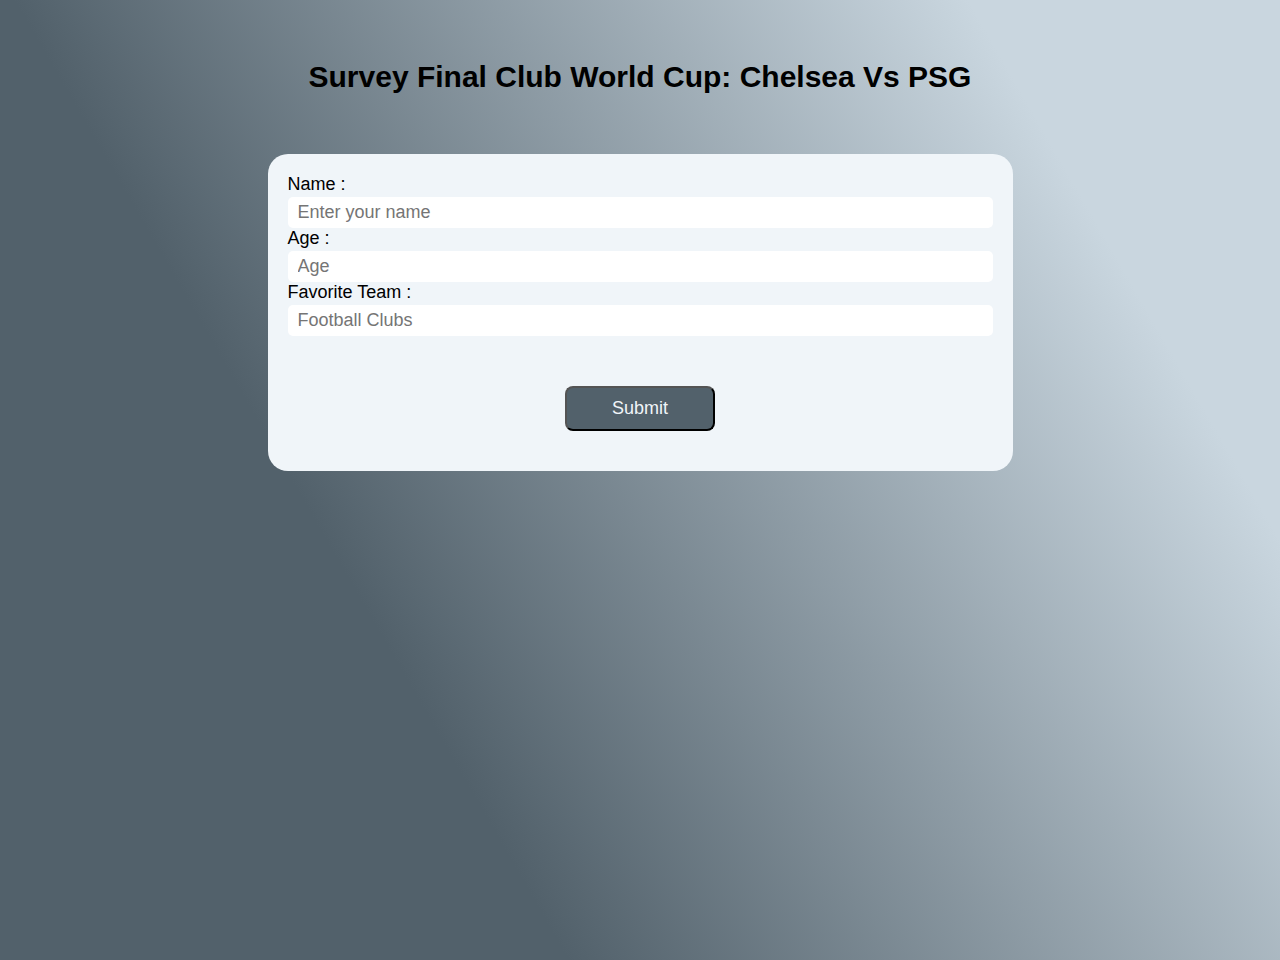
<file: index.html>
<!DOCTYPE html>
<html lang="en">

<head>
    <meta charset="UTF-8">
    <meta name="viewport" content="width=device-width, initial-scale=1.0">
    <title>Survey Form</title>
    <link rel="stylesheet" href="style.css">
</head>

<body>
    <h1>Survey Final Club World Cup: Chelsea Vs PSG</h1>
    <div class="container">
        <form id="survey-form">
            <div class="identitas">
                <label for="nama">Name : </label><input type="text" id="nama" placeholder="Enter your name" required>
                <label for="number">Age : </label><input type="number" id="number" placeholder="Age" min="0" max="100" required>
                <label for="klub">Favorite Team : </label><input type="text" id="klub" placeholder="Football Clubs" required>
               
                <button type='submit' id='submit'>Submit</button>
            </div>
            
        </form>
    </div>

    <script src="data.js"></script>
</body>

</html>
</file>
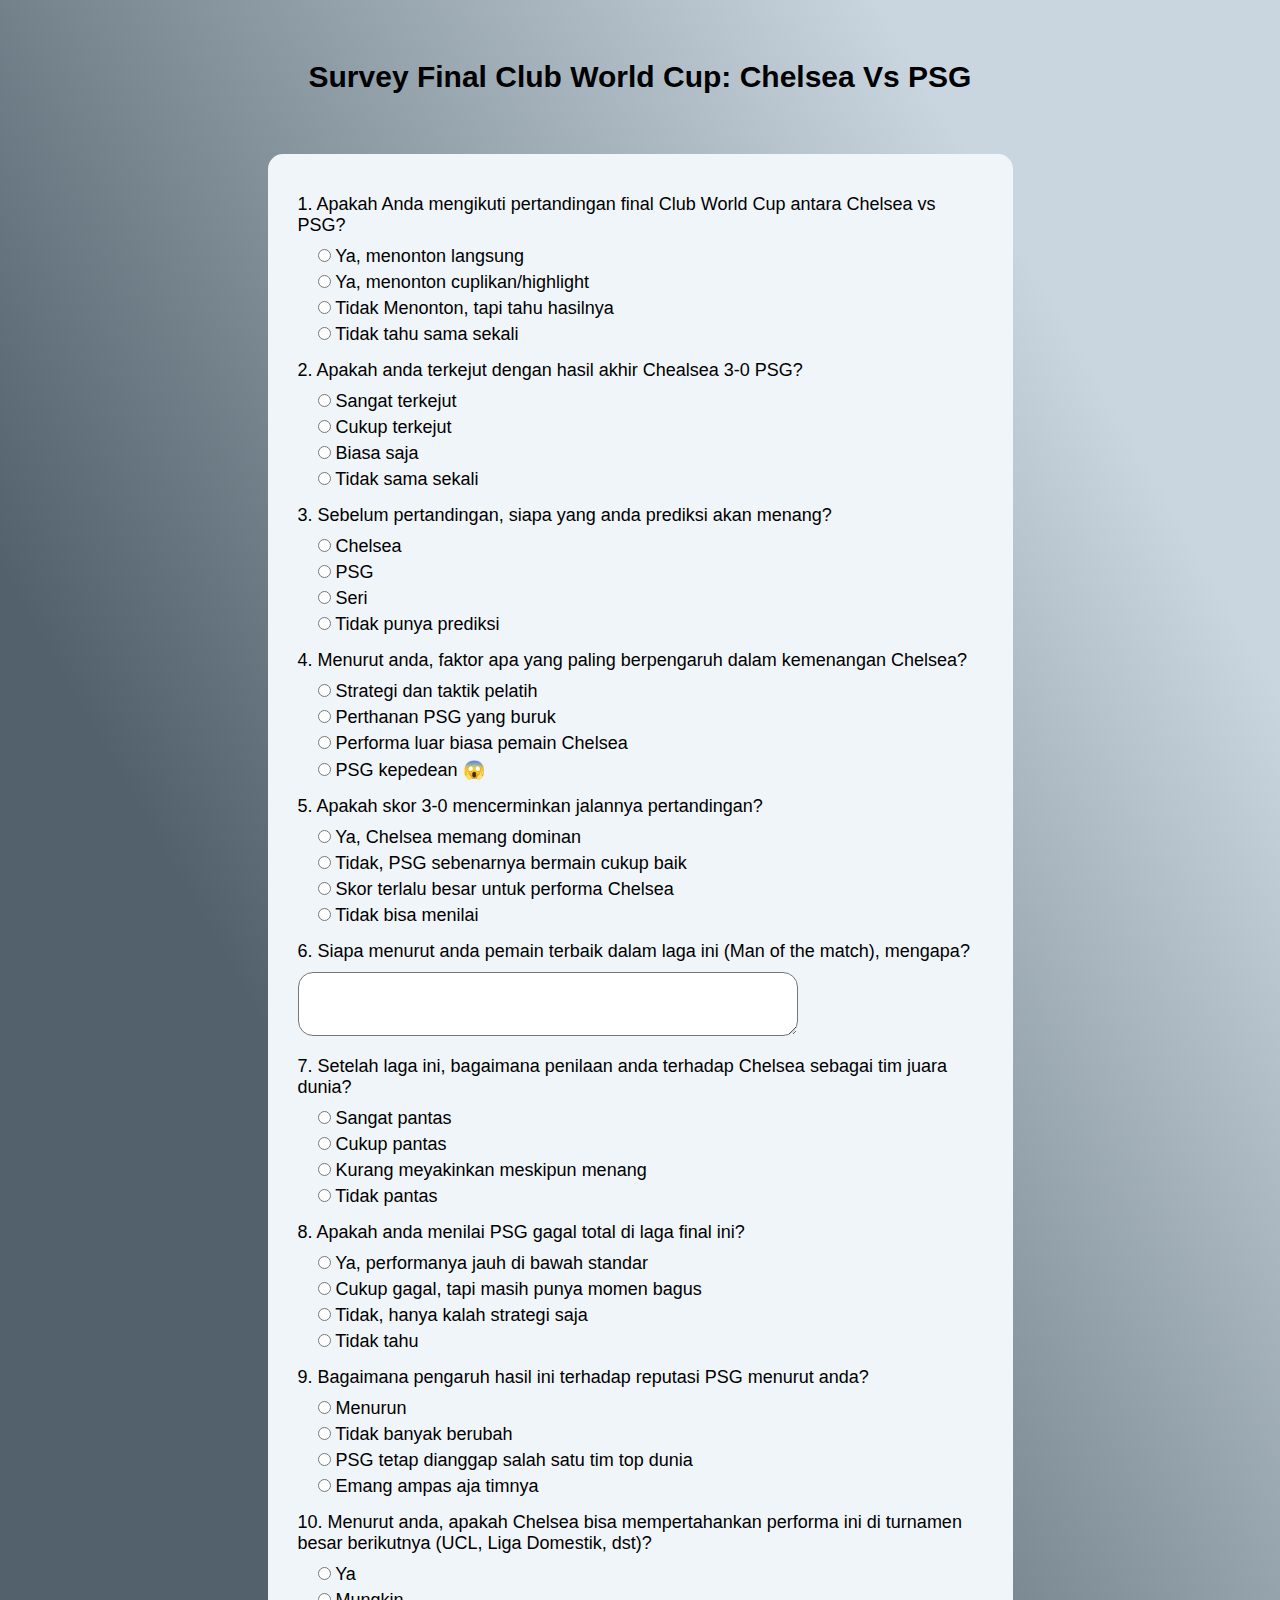
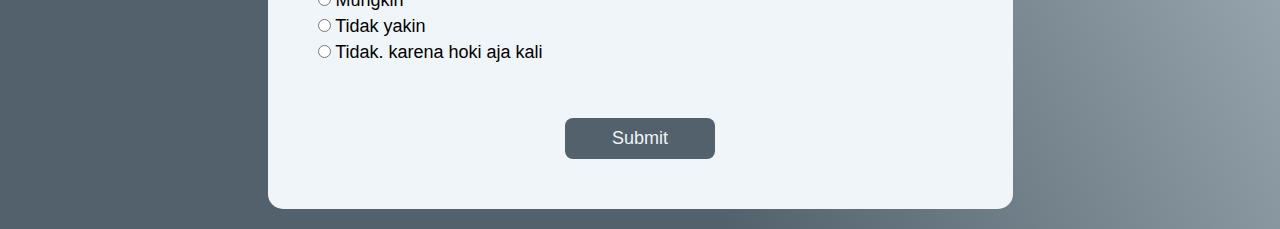
<file: survey.html>
<!DOCTYPE html>
<html lang="en">
<head>
    <meta charset="UTF-8">
    <meta name="viewport" content="width=device-width, initial-scale=1.0">
    <title>isi survey</title>
    <link rel="stylesheet" href="survey.css">
</head>
<body>
    <h1>Survey Final Club World Cup: Chelsea Vs PSG</h1>
    <div class="container">
        <div class="bg"></div>
        <div id="content">
        <div class="pertanyaan">
            <p>1. Apakah Anda mengikuti pertandingan final Club World Cup antara Chelsea vs PSG?</p>
            <label><input type="radio" name="pilihan1"> Ya, menonton langsung </label>
            <label><input type="radio" name="pilihan1"> Ya, menonton cuplikan/highlight </label>
            <label><input type="radio" name="pilihan1"> Tidak Menonton, tapi tahu hasilnya </label>
            <label><input type="radio" name="pilihan1"> Tidak tahu sama sekali </label>
        </div>
        <div class="pertanyaan">
            <p>2. Apakah anda terkejut dengan hasil akhir Chealsea 3-0 PSG?</p>
            <label><input type="radio" name="pilihan2"> Sangat terkejut </label>
            <label><input type="radio" name="pilihan2"> Cukup terkejut</label>
            <label><input type="radio" name="pilihan2"> Biasa saja </label>
            <label><input type="radio" name="pilihan2"> Tidak sama sekali </label>
        </div>
        <div class="pertanyaan">
            <p>3. Sebelum pertandingan, siapa yang anda prediksi akan menang?</p>
            <label><input type="radio" name="pilihan3"> Chelsea </label>
            <label><input type="radio" name="pilihan3"> PSG </label>
            <label><input type="radio" name="pilihan3"> Seri </label>
            <label><input type="radio" name="pilihan3"> Tidak punya prediksi </label>
        </div>
        <div class="pertanyaan">
            <p>4. Menurut anda, faktor apa yang paling berpengaruh dalam kemenangan Chelsea?</p>
            <label><input type="radio" name="pilihan4"> Strategi dan taktik pelatih </label>
            <label><input type="radio" name="pilihan4"> Perthanan PSG yang buruk </label>
            <label><input type="radio" name="pilihan4"> Performa luar biasa pemain Chelsea </label>
            <label><input type="radio" name="pilihan4"> PSG kepedean 😱 </label>
        </div>
        <div class="pertanyaan">
            <p>5. Apakah skor 3-0 mencerminkan jalannya pertandingan?</p>
            <label><input type="radio" name="pilihan5"> Ya, Chelsea memang dominan </label>
            <label><input type="radio" name="pilihan5"> Tidak, PSG sebenarnya bermain cukup baik </label>
            <label><input type="radio" name="pilihan5"> Skor terlalu besar untuk performa Chelsea </label>
            <label><input type="radio" name="pilihan5"> Tidak bisa menilai </label>
        </div>
        <div class="pertanyaan">
            <p>6. Siapa menurut anda pemain terbaik dalam laga ini (Man of the match), mengapa?</p>
            <label><textarea required></textarea></label>
        </div>
        <div class="pertanyaan">
            <p>7. Setelah laga ini, bagaimana penilaan anda terhadap Chelsea sebagai tim juara dunia?</p>
            <label><input type="radio" name="pilihan7"> Sangat pantas </label>
            <label><input type="radio" name="pilihan7"> Cukup pantas</label>
            <label><input type="radio" name="pilihan7"> Kurang meyakinkan meskipun menang </label>
            <label><input type="radio" name="pilihan7"> Tidak pantas </label>
        </div>
        <div class="pertanyaan">
            <p>8. Apakah anda menilai PSG gagal total di laga final ini?</p>
            <label><input type="radio" name="pilihan8"> Ya, performanya jauh di bawah standar </label>
            <label><input type="radio" name="pilihan8"> Cukup gagal, tapi masih punya momen bagus </label>
            <label><input type="radio" name="pilihan8"> Tidak, hanya kalah strategi saja </label>
            <label><input type="radio" name="pilihan8"> Tidak tahu </label>
        </div>
        <div class="pertanyaan">
            <p>9. Bagaimana pengaruh hasil ini terhadap reputasi PSG menurut anda?</p>
            <label><input type="radio" name="pilihan9"> Menurun </label>
            <label><input type="radio" name="pilihan9"> Tidak banyak berubah </label>
            <label><input type="radio" name="pilihan9"> PSG tetap dianggap salah satu tim top dunia </label>
            <label><input type="radio" name="pilihan9"> Emang ampas aja timnya </label>
        </div>
        <div class="pertanyaan"> 
            <p>10. Menurut anda, apakah Chelsea bisa mempertahankan performa ini di turnamen besar berikutnya (UCL, Liga Domestik, dst)?</p>
            <label><input type="radio" name="pilihan10"> Ya </label>
            <label><input type="radio" name="pilihan10"> Mungkin </label>
            <label><input type="radio" name="pilihan10"> Tidak yakin </label>
            <label><input type="radio" name="pilihan10"> Tidak. karena hoki aja kali </label>
        </div>
        </div>
       <button type='submit' id='submit'>Submit</button>
    </div>

    <script src="datasurvey.js"></script>
</body>
</html>
</file>
<file: style.css>
* {
    margin: 0;
    padding: 0;
    font-family: 'Segoe UI', Tahoma, Geneva, Verdana, sans-serif;
    font-size: 18px;
    box-sizing: border-box;
}
@media (max-width: 600px) {
    body {
        font-size: 16px;
        padding: 10px;
    }

    .container {
        padding: 20px;
    }

    label {
        font-size: 16px;
    }

    textarea {
        width: 100%;
    }
}
body {
    background: #52616B;
    background: linear-gradient(60deg, rgba(82, 97, 107, 1) 31%, rgba(201, 214, 223, 1) 83%);
    min-height: 100vh;
    overflow: hidden;
}
h1 {
    text-align: center;
    margin: 2em auto;
    font-size: 30px;
}
.identitas {
    max-width: 745px;
    width: 100%;
    margin: 20px auto;
    padding: 20px;
    border-radius: 20px;
    background-color: #F0F5F9;
}
label {
    display: block;
    margin-bottom: 2px;
}
.identitas input{
    width: 100%;
    padding: 5px;
    padding-left: 10px;
    border-radius: 5px;
    border: none;
}
#submit {
    display: block;
    width: 150px;
    text-align: center;
    margin: 50px auto 20px auto;
    padding: 10px;
    cursor: pointer;
    background-color: #52616B;
    color: #F0F5F9;
    border-radius: 8px;
}
</file>
<file: survey.css>
*{
    margin: 0;
    padding: 0;
    font-family: 'Segoe UI', Tahoma, Geneva, Verdana, sans-serif;
    font-size: 18px;
    box-sizing: border-box;
}
@media (max-width: 600px) {
    body {
        font-size: 16px;
        padding: 10px;
    }

    .container {
        padding: 20px;
    }

    label {
        font-size: 16px;
    }

    textarea {
        width: 100%;
    }
}
/* body {
    background-image: url(img/st01.jpg);
    background-size: cover;
    background-repeat: no-repeat;
    background-position: center;
    background-attachment: fixed;
} */
body {
    background: #52616B;
    background: linear-gradient(60deg, rgba(82, 97, 107, 1) 31%, rgba(201, 214, 223, 1) 83%);
}
body::-webkit-scrollbar{
    display: none;
}
h1 {
    text-align: center;
    margin: 2em auto;
    font-size: 30px;
}
.container {
    max-width: 745px;
    width: 100%;
    margin: 20px auto;
    padding: 30px;
    border-radius: 15px;
    background-color:#F0F5F9 ;
}

label {
    display: block;
    margin-bottom: 5px;
}
.pertanyaan p {
    margin-bottom: 10px;
    margin-top: 10px;
}
input {
    margin-left: 20px;
}
.pertanyaan{
    display: flex;
    flex-direction: column;
}
textarea {
    max-width: 500px;
    width: 100%;
    border-radius: 15px;
    padding: 10px;
}
#submit {
    display: block;
    width: 150px;
    text-align: center;
    margin: 50px auto 20px auto;
    padding: 10px;
    border-radius: 8px;
    border: none;
    background-color: #52616B;
    color: #F0F5F9;
    cursor: pointer;
}
</file>
